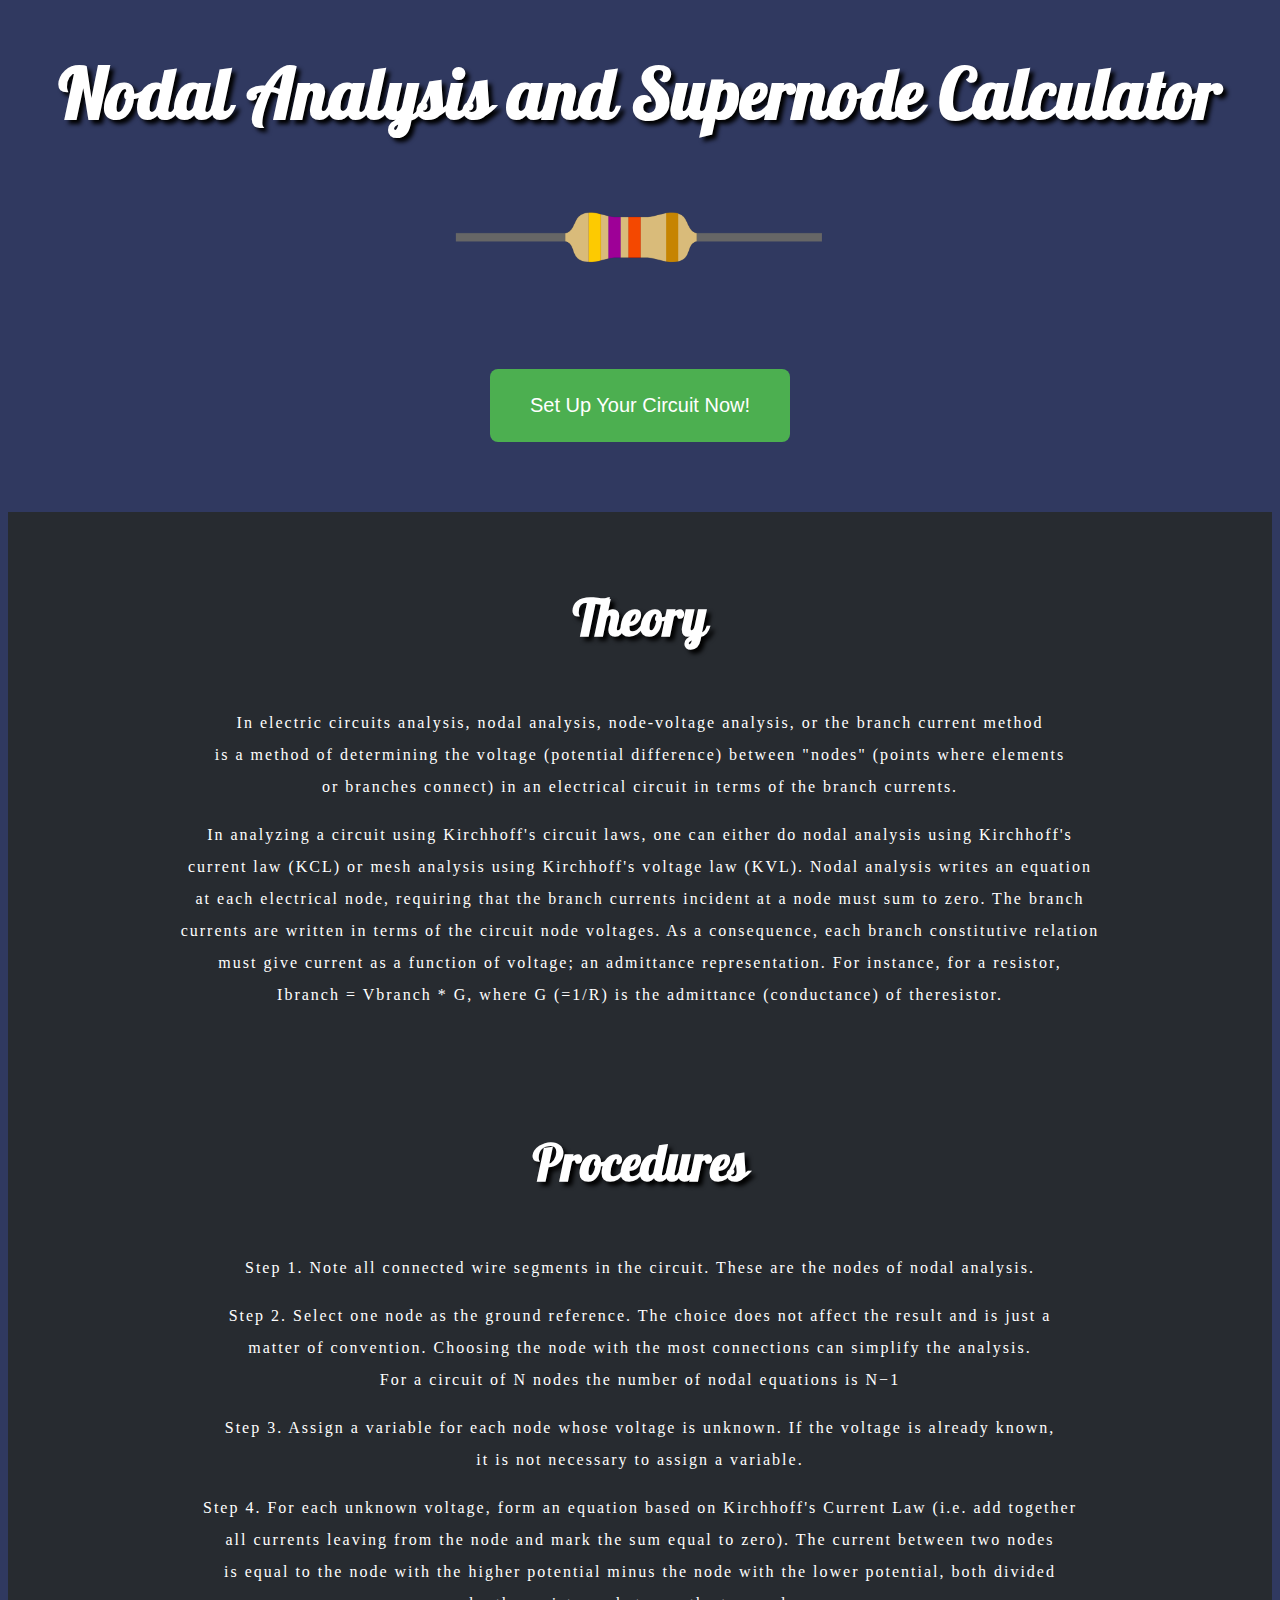
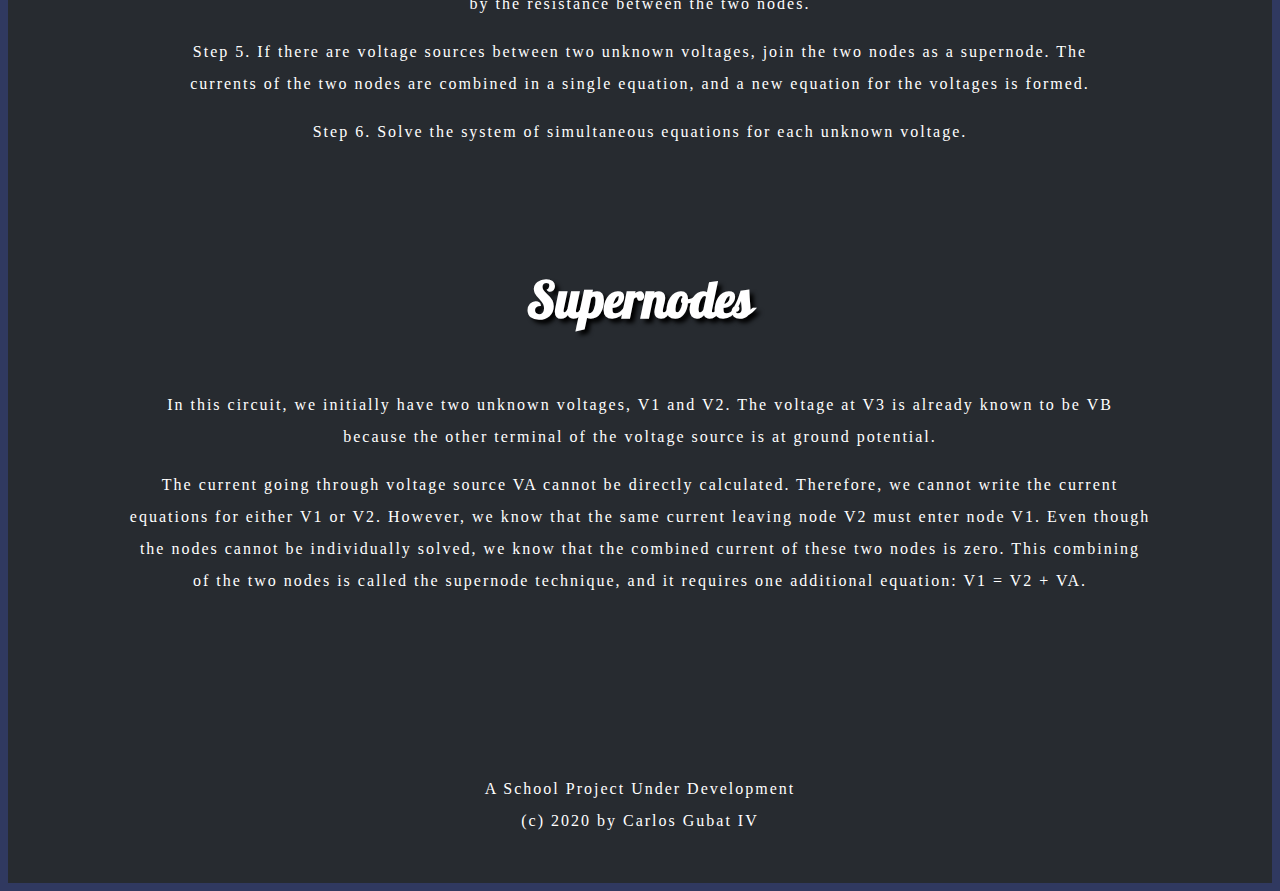
<file: index.html>
<!DOCTYPE html>
<html lang="en" dir="lir">
	<head>
		<meta charset ="utf-8">
		<title> Project Circuits </title>
        <link rel="stylesheet" href = "styles.css">
        <link href="https://fonts.googleapis.com/css2?family=Galada&display=swap" rel="stylesheet">
        <link rel="shortcut icon" href =  "https://www.pngrepo.com/svg/121336/resistor" >
	</head>
	<body>
       <!--Title-->
        <div class="one"> 
            <h1> Nodal Analysis and Supernode Calculator</h1>
            <img src="images/head-image.png">
         <!--Button-->
         <button><a href="options.html"> Set Up Your Circuit Now!</a></button>
        
        </div> 
        
        
        <!--Definition-->
        <div class="two">
        <h2> Theory</h2>
        <p>In electric circuits analysis, nodal analysis, node-voltage analysis, or the branch current  method
            <br> is a method of determining the voltage (potential difference) between "nodes" (points where elements
            <br>  or branches connect) in an electrical circuit in terms of the branch currents. 
        </p>
        
        <!--How?-->
        <p>
                In analyzing a circuit using Kirchhoff's circuit laws, one can either do nodal analysis using Kirchhoff's  
            <br> current law (KCL) or mesh analysis using Kirchhoff's voltage law (KVL). Nodal analysis writes an equation 
            <br> at each electrical node, requiring that the branch currents incident at a node must sum to zero. The branch  
            <br> currents are written in terms of the circuit node voltages. As a consequence, each branch constitutive relation             
            <br> must give current as a function of voltage; an admittance representation. For instance, for a resistor,  
            <br>  Ibranch = Vbranch * G, where G (=1/R) is the admittance (conductance) of theresistor.
        </p>
        </div>
        <!--Procedures-->
        <div class="three ">
        <h2> Procedures </h2>
        <p>Step 1. Note all connected wire segments in the circuit. These are the nodes of nodal analysis.</p>
        <p>Step 2. Select one node as the ground reference. The choice does not affect the result and is just a 
            <br> matter of convention. Choosing the node with the most connections can simplify the analysis. 
            <br> For a circuit of N nodes the number of nodal equations is N−1</p>
        <p>Step 3. Assign a variable for each node whose voltage is unknown. If the voltage is already known, 
            <br> it is not necessary to assign a variable.</p>
        <p>Step 4. For each unknown voltage, form an equation based on Kirchhoff's Current Law (i.e. add together 
            <br> all currents leaving from the node and mark the sum equal to zero). The current between two nodes 
            <br> is equal to the node with the higher potential minus the node with the lower potential, both divided 
            <br> by the resistance between the two nodes.</p>
        <p>Step 5. If there are voltage sources between two unknown voltages, join the two nodes as a supernode. The 
            <br> currents of the two nodes are combined in a single equation, and a new equation for the voltages is formed.</p>
        <p>Step 6. Solve the system of simultaneous equations for each unknown voltage.</p>
        </div>
        <div class="four">
        <h2> Supernodes</h2>
            <p>In this circuit, we initially have two unknown voltages, V1 and V2. The voltage at V3 is already known to be VB 
                <br> because the other terminal of the voltage source is at ground potential. </p> 

            <p>   The current going through voltage source VA cannot be directly calculated. Therefore, we cannot write the current 
                <br> equations for either V1 or V2. However, we know that the same current leaving node V2 must enter node V1. Even though 
                <br> the nodes cannot be individually solved, we know that the combined current of these two nodes is zero. This combining  
                <br> of the two nodes is called the supernode technique, and it requires one additional equation: V1 = V2 + VA.</p>
        </div>
      
        <!--Footer-->
        <div class="last">
        <p class="p-last"> A School Project Under Development
            <br> (c) 2020 by  Carlos Gubat IV 
        </p>
        </div>
    
    </body>
	
</html>
</file>
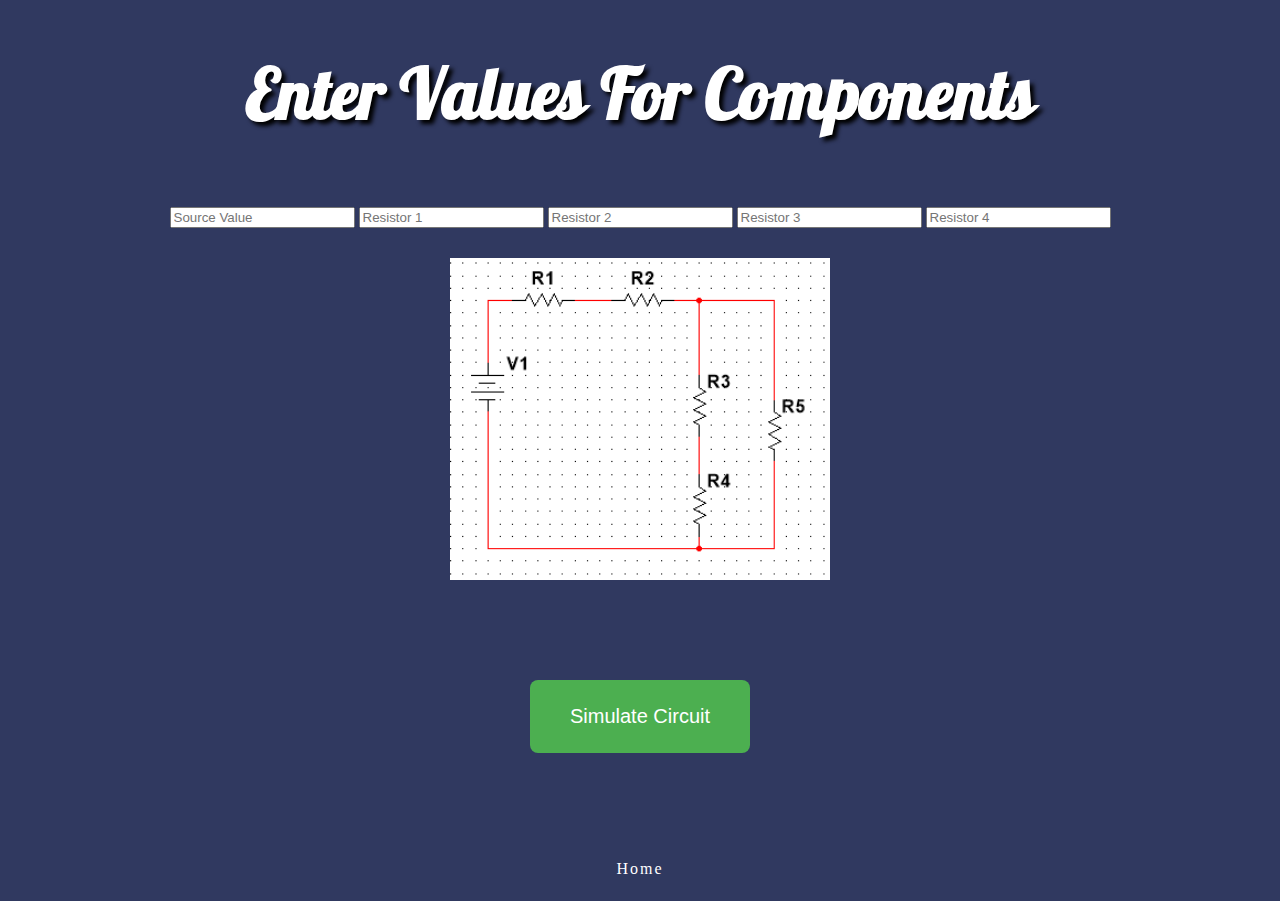
<file: calculator.html>
<!DOCTYPE html>
<html lang="en" dir="lir">
	<head>
		<meta charset ="utf-8">
		<title> Project Circuits </title>
        <link rel="stylesheet" href = "styles.css">
        <link href="https://fonts.googleapis.com/css2?family=Galada&display=swap" rel="stylesheet">
    </head>
   <body>  
    <h1> Enter Values For Components</h1>
    
    <form>
        <input class="pow1" type="text" placeholder="Source Value">
        <input class="res1" type="text" placeholder="Resistor 1">
        <input class="res2" type="text" placeholder="Resistor 2">
        <input class="res3" type="text" placeholder="Resistor 3">
        <input class="res4" type="text" placeholder="Resistor 4">
        </form>
    
    <img class ="circuit" src="images/circuit.png">
        
    <button class="simulate"> <a href="https://flappybird.io/">Simulate Circuit</a></button>
            
    <p class="p-last"> <a href="index.html"> Home </a></p>
</html>
</file>
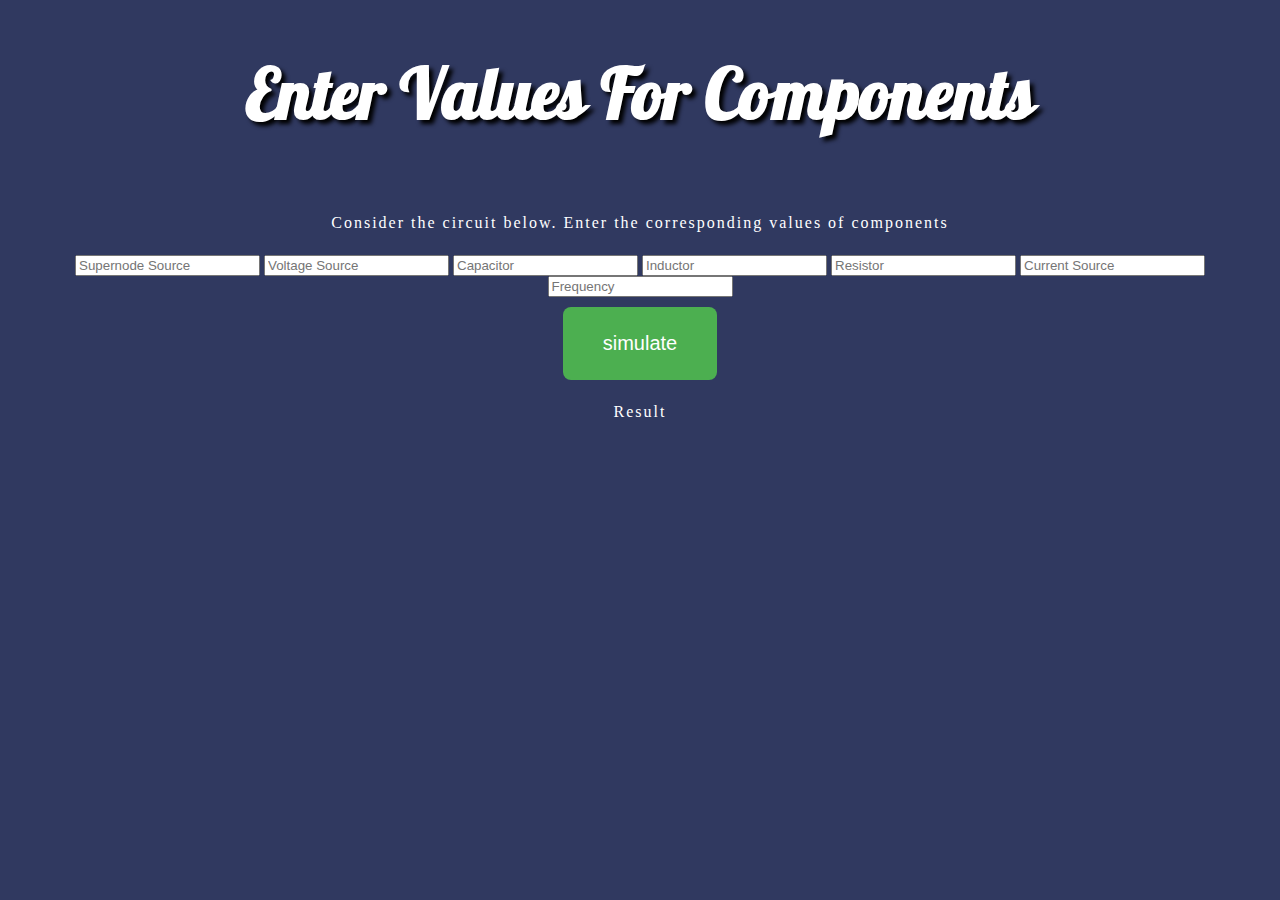
<file: calculator_2.html>
<!DOCTYPE html>
<html lang="en" dir="ltr">
	<head>
		<meta charset ="utf-8">
		<title> Project Circuits </title>
        <link rel="stylesheet" href = "styles.css">
        <link href="https://fonts.googleapis.com/css2?family=Galada&display=swap" rel="stylesheet">
    </head>
    <script src="index.js">
    
    </script>
    <body>  
    <div>
        <h1> Enter Values For Components</h1>
        <p> Consider the circuit below. Enter the corresponding values of components</p>
        <form>
        <input  id="vn" type="number" placeholder="Supernode Source"/>
        <input  id="vn1" type="number" placeholder="Voltage Source"/>
        <input  id="capacitor" type="number" placeholder="Capacitor"/>
        <input  id="inductor" type="number" placeholder="Inductor"/>
        <input  id="resistor" type="number" placeholder="Resistor"/>
        <input  id="currentSource" type="number" placeholder="Current Source"/> 
        <input  id="freq" type="number" placeholder="Frequency"/> 
        
    </form>
    <button id="btn" onclick="singleNode()">simulate </button>
    <p id="result"> Result </p>       
    
</div>

    </body>
</html>
</file>
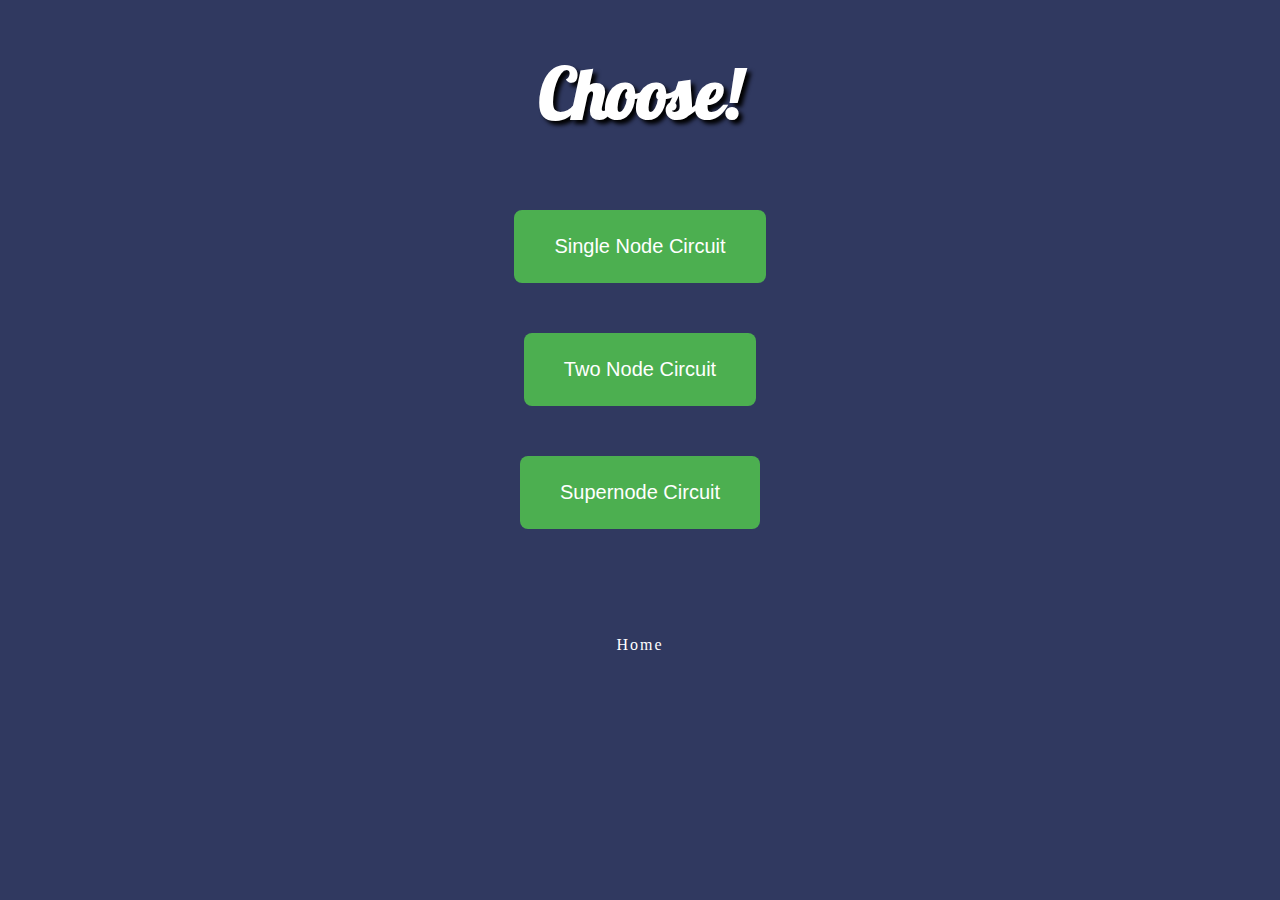
<file: options.html>
<!DOCTYPE html>
<html lang="en" dir="lir">
	<head>
		<meta charset ="utf-8">
		<title> Project Circuits </title>
        <link rel="stylesheet" href = "styles.css">
        <link href="https://fonts.googleapis.com/css2?family=Galada&display=swap" rel="stylesheet">
    </head>
   <body>  
    <h1> Choose!</h1>

<button class="button-options"> <a href="calculator.html">Single Node Circuit</a></button> 
<button class="button-options">  <a href="options.html">Two Node Circuit</a></button>
<button class="button-options"> <a href="calculator_2.html">Supernode Circuit</a></button>
</body>

<p class="p-last"> <a href="index.html"> Home </a></p>
</html>
</file>
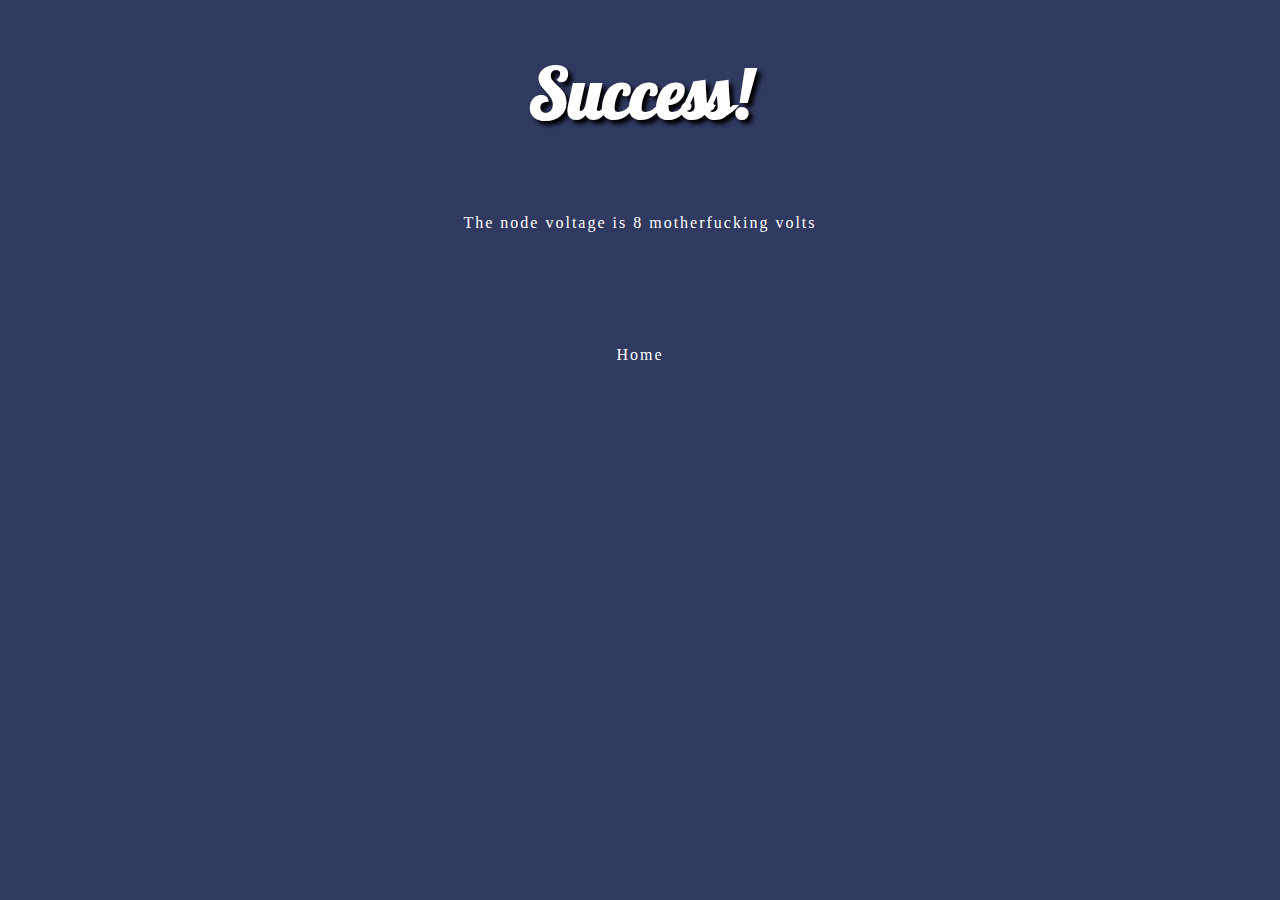
<file: success.html>
<!DOCTYPE html>
<html lang="en" dir="lir">
	<head>
		<meta charset ="utf-8">
		<title> Project Circuits </title>
        <link rel="stylesheet" href = "styles.css">
        <link href="https://fonts.googleapis.com/css2?family=Galada&display=swap" rel="stylesheet">
    </head>
   <body>  
    <h1> Success! </h1>

    <p> The node voltage is 8 motherfucking volts</p>
    
    
    <p class="p-last"> <a href="index.html"> Home </a></p>
</html>
</file>
<file: styles.css>
body{
    background-color:  #303960;
    text-align: center;}

h1 , h2 , p{
    text-align: center;
    color: white ;}
h1, h2 {font-family: 'Galada', cursive;
    text-shadow: 4px 4px 4px black;}

h1{ font-size: 70px;
}
img{margin-top: 100px;
    display: block;
    width: 70%;
    margin-left: auto;
    margin-right: auto;}

button{
        background-color: #4CAF50; /* Green */
        border: none;
        color: white;
        padding: 25px 40px;
        text-align: center;
        text-decoration: none;
        display: inline-block;
        font-size: 20px;
        display: block;
        margin-top: 100px;
        margin-left: auto;
        margin-right: auto;
        border-radius: 8px;
			
}

a{text-decoration: none;
    color: white;}
    
.two{margin-top:70px;}
.two, .three, .four, .last {
    padding: 30px 30px 30px 30px ;
    background-color: #272b30;
    margin-left: 0px;
    margin-right: 0px;  }

h2{font-size: 50px; }

p, .p-last{ line-height: 2.0 ;
    letter-spacing: 2px;
    font-size: 16px;
    font-family: verdana ;}

.p-last{margin-top: 100px;}

.button-options{
    background-color: #4CAF50; /* Green */
    border: none;
    color: white;
    padding: 25px 40px;
    text-align: center;
    text-decoration: none;
    display: inline-block;
    font-size: 20px;
    display: block;
    margin-top: 50px;
    margin-left: auto;
    margin-right: auto;
    border-radius: 8px;
}


#pow1,#res1,#res2,#res3, #res4, #res5{
    padding: 10px 20px;
    border: 3px solid #73AD21;
    display: inline-block ;
    margin-right: auto;
    margin-left: auto;
  
}


img{
    margin-top: 30px ;
    width: 30% ;
    
}

#btn{
    background-color: #4CAF50; /* Green */
    border: none;
    color: white;
    padding: 25px 40px;
    text-align: center;
    text-decoration: none;
    display: inline-block;
    font-size: 20px;
    display: block;
    margin-top: 10px;
    margin-left: auto;
    margin-right: auto;
    border-radius: 8px;
    outline: none;
	cursor: pointer;
			
}
#result{color:white;}
</file>
